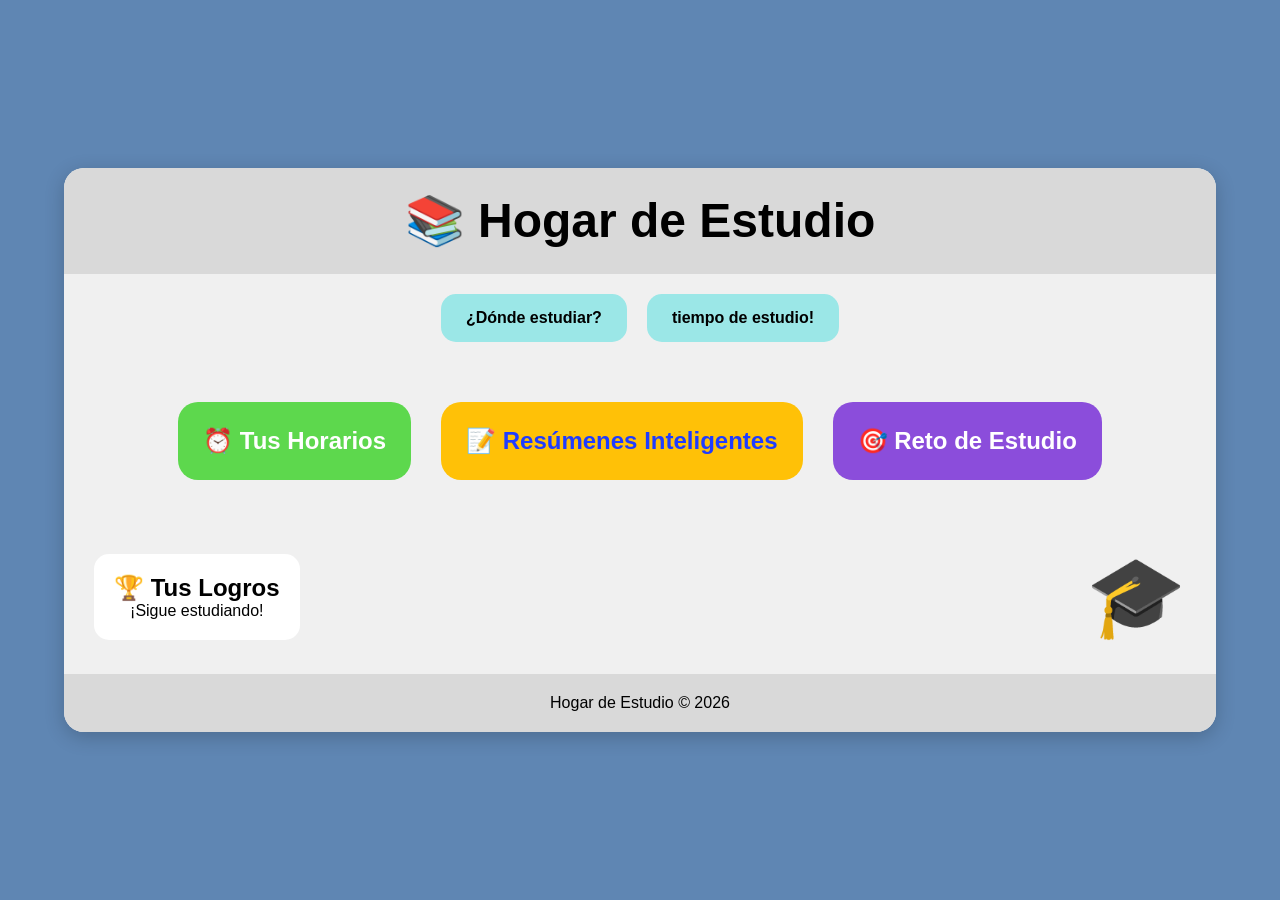
<file: index.html>
<!DOCTYPE html>
<html lang="es">
<head>
    <!-- Google tag (gtag.js) -->
<script async src="https://www.googletagmanager.com/gtag/js?id=G-X34EH1CL6G"></script>
<script>
  window.dataLayer = window.dataLayer || [];
  function gtag(){dataLayer.push(arguments);}
  gtag('js', new Date());

  gtag('config', 'G-X34EH1CL6G');
</script>
<meta charset="UTF-8">
<meta name="viewport" content="width=device-width, initial-scale=1.0">
<title>Hogar de Estudio</title>

<style>

*{
    margin:0;
    padding:0;
    box-sizing:border-box;
    font-family: Arial, sans-serif;
}

body{
    background-color:#5f86b3;
    min-height:100vh;
    display:flex;
    justify-content:center;
    align-items:center;
}

.contenedor{
    width:90%;
    max-width:1200px;
    background:#f0f0f0;
    border-radius:20px;
    overflow:hidden;
    box-shadow:0 5px 20px rgba(0,0,0,0.2);
}

header{
    background:#d9d9d9;
    padding:25px;
    text-align:center;
}

header h1{
    font-size:3rem;
}

.menu-superior{
    display:flex;
    justify-content:center;
    gap:20px;
    padding:20px;
    flex-wrap:wrap;
}

.menu-superior a{
    text-decoration:none;
    color:black;
    background:#9be7e7;
    padding:15px 25px;
    border-radius:15px;
    font-weight:bold;
    transition:0.3s;
}

.menu-superior a:hover{
    transform:scale(1.05);
}

.contenido{
    display:flex;
    flex-wrap:wrap;
    justify-content:center;
    gap:30px;
    padding:40px;
}

.boton{
    text-decoration:none;
    padding:25px;
    border-radius:20px;
    font-size:1.5rem;
    font-weight:bold;
    text-align:center;
    transition:0.3s;
}

.boton:hover{
    transform:scale(1.05);
}

.horarios{
    background:#5dd84d;
    color:white;
}

.resumenes{
    background:#ffc107;
    color:#1f3cff;
}

.reto{
    background:#8b4ddb;
    color:white;
}

.inferior{
    display:flex;
    justify-content:space-between;
    align-items:center;
    padding:30px;
    flex-wrap:wrap;
}

.logros{
    background:white;
    padding:20px;
    border-radius:15px;
    text-align:center;
}

.mascota{
    font-size:80px;
}

footer{
    text-align:center;
    padding:20px;
    background:#d9d9d9;
}

</style>
</head>
    
<body>

<div class="contenedor">

<header>
    <h1>📚 Hogar de Estudio</h1>
</header>

<div class="menu-superior">

    <a href="https://www.google.com/maps/search/bibliotecas/" target="_blank">
        ¿Dónde estudiar?
    </a>

    <a href="https://pomofocus.io/" target="_blank">
        tiempo de estudio!    </a>

</div>

<div class="contenido">

    <a class="boton horarios"
       href="https://calendar.google.com/"
       target="_blank">
       ⏰ Tus Horarios
    </a>

    <a class="boton resumenes"
       href="https://chatgpt.com/"
       target="_blank">
       📝 Resúmenes Inteligentes
    </a>

    <a class="boton reto"
       href="retoestudio.html"
       target="_blank">
       🎯 Reto de Estudio
    </a>

</div>

<div class="inferior">

    <div class="logros">
        <h2>🏆 Tus Logros</h2>
        <p>¡Sigue estudiando!</p>
    </div>

    <div class="mascota">
        🎓
    </div>

</div>

<footer>
    Hogar de Estudio © 2026
</footer>

</div>

</body>
</html>
</file>
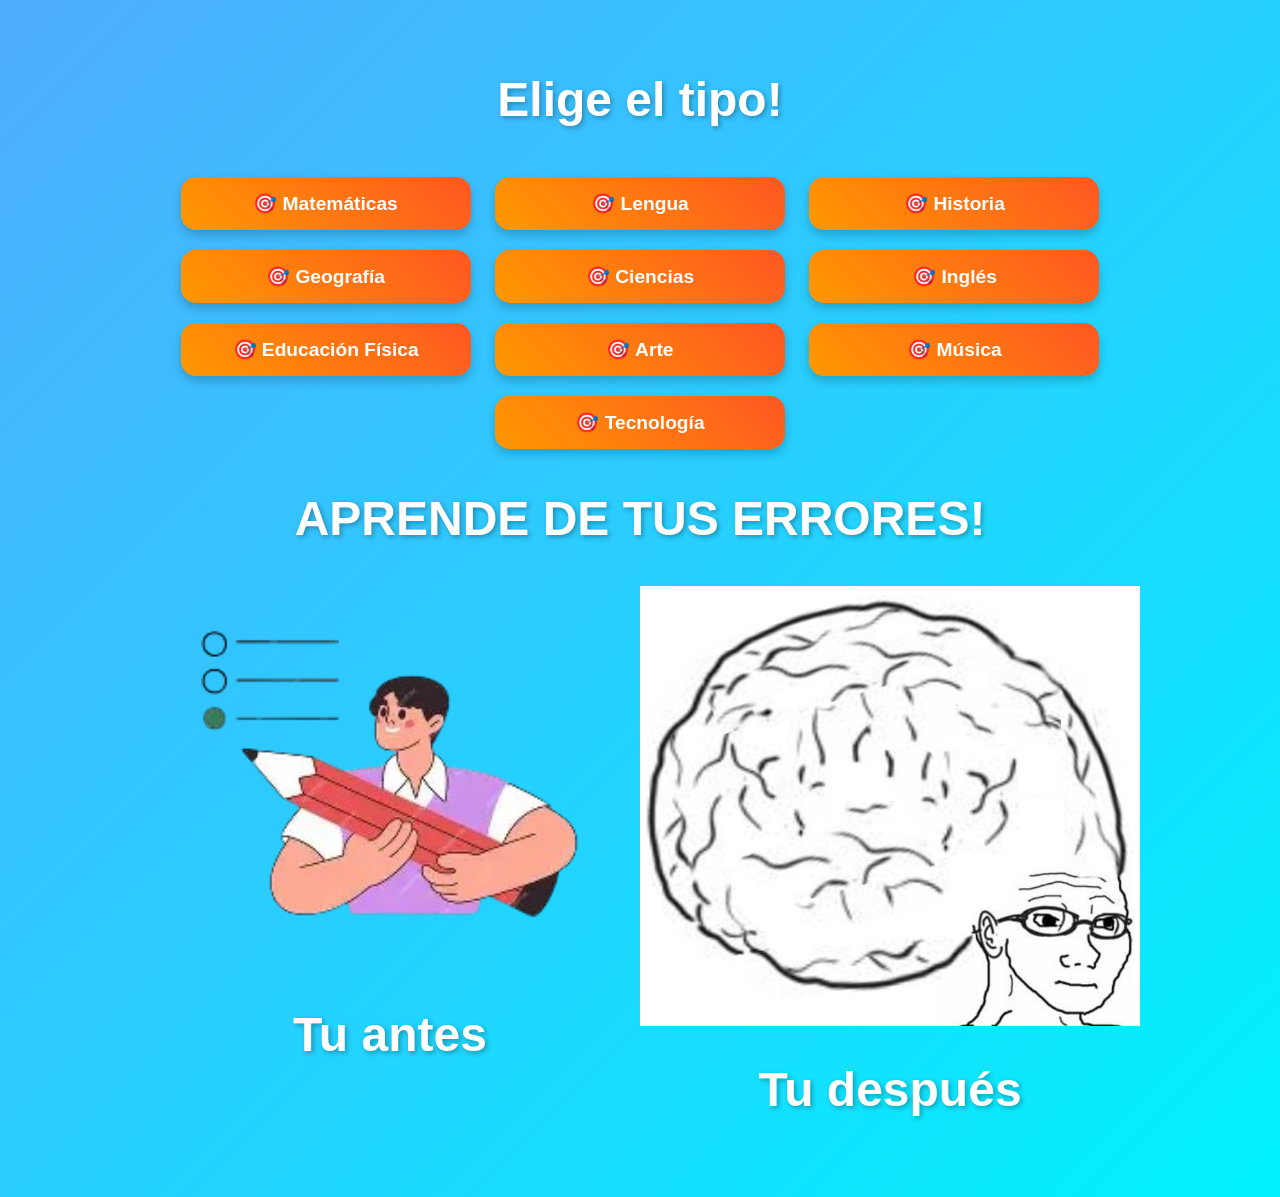
<file: retoestudio.html>
<!DOCTYPE html>
<html lang="es">
<head>
    <meta charset="UTF-8">
    <meta name="viewport" content="width=device-width, initial-scale=1.0">
    <title>elige el tipo!</title>
    <link rel="stylesheet" href="materias.css">
</head>
<body>
    
    <h1>Elige el tipo!</h1>
    <a class="boton reto" href="https://www.daypo.com/prueba-matematicas.html#test" target="_blank">🎯 Matemáticas</a>
    <a class="boton reto" href="https://www.daypo.com/prueba-lengua.html#test" target="_blank">🎯 Lengua</a>
    <a class="boton reto" href="https://www.daypo.com/prueba-historia.html#test" target="_blank">🎯 Historia</a>
    <a class="boton reto" href="https://www.daypo.com/prueba-geografia.html#test" target="_blank">🎯 Geografía</a>
    <a class="boton reto" href="https://www.daypo.com/prueba-ciencias.html#test" target="_blank">🎯 Ciencias</a>
    <a class="boton reto" href="https://www.daypo.com/prueba-inglés.html#test" target="_blank">🎯 Inglés</a>
    <a class="boton reto" href="https://www.daypo.com/prueba-educacion-fisica.html#test" target="_blank">🎯 Educación Física</a>
    <a class="boton reto" href="https://www.daypo.com/prueba-arte.html#test" target="_blank">🎯 Arte</a>
    <a class="boton reto" href="https://www.daypo.com/prueba-musica.html#test" target="_blank">🎯 Música</a>
    <a class="boton reto" href="https://www.daypo.com/prueba-periodo-8-tecnologia-mua.html#test" target="_blank">🎯 Tecnología</a>
<H1> APRENDE DE TUS ERRORES!</H1>
    <div class="contenedor">
        <div>
        <img src="img/foto.png" alt="remera rosa" width="500">
        <h1>Tu antes</h1>
    </div>

    <div>
        <img src="img/foto2.jpg" alt="inteligencia" width="500">
        <h1>Tu después</h1>
    </div>
</div>
</body>
</file>
<file: materias.css>
body {
    font-family: Arial, sans-serif;
    background: linear-gradient(135deg, #4facfe, #00f2fe);
    text-align: center;
    margin: 0;
    padding: 40px;
}

/* Título */
h1 {
    color: white;
    font-size: 3em;
    margin-bottom: 40px;
    text-shadow: 2px 2px 5px rgba(0,0,0,0.3);
}

/* Botones */
.boton {
    display: inline-block;
    width: 250px;
    margin: 10px;
    padding: 15px 20px;
    font-size: 1.2em;
    font-weight: bold;
    text-decoration: none;
    color: white;
    border-radius: 15px;
    transition: 0.3s;
    box-shadow: 0 5px 10px rgba(0,0,0,0.2);
}

/* Color de los botones */
.reto {
    background: linear-gradient(45deg, #ff9800, #ff5722);
}

/* Efecto al pasar el mouse */
.boton:hover {
    transform: translateY(-5px) scale(1.05);
    box-shadow: 0 8px 15px rgba(0,0,0,0.3);
}

/* Efecto al hacer clic */
.boton:active {
    transform: scale(0.98);
}
.contenedor {
    display: flex;
    flex-wrap: nowrap;
    justify-content: center;
}
</file>
